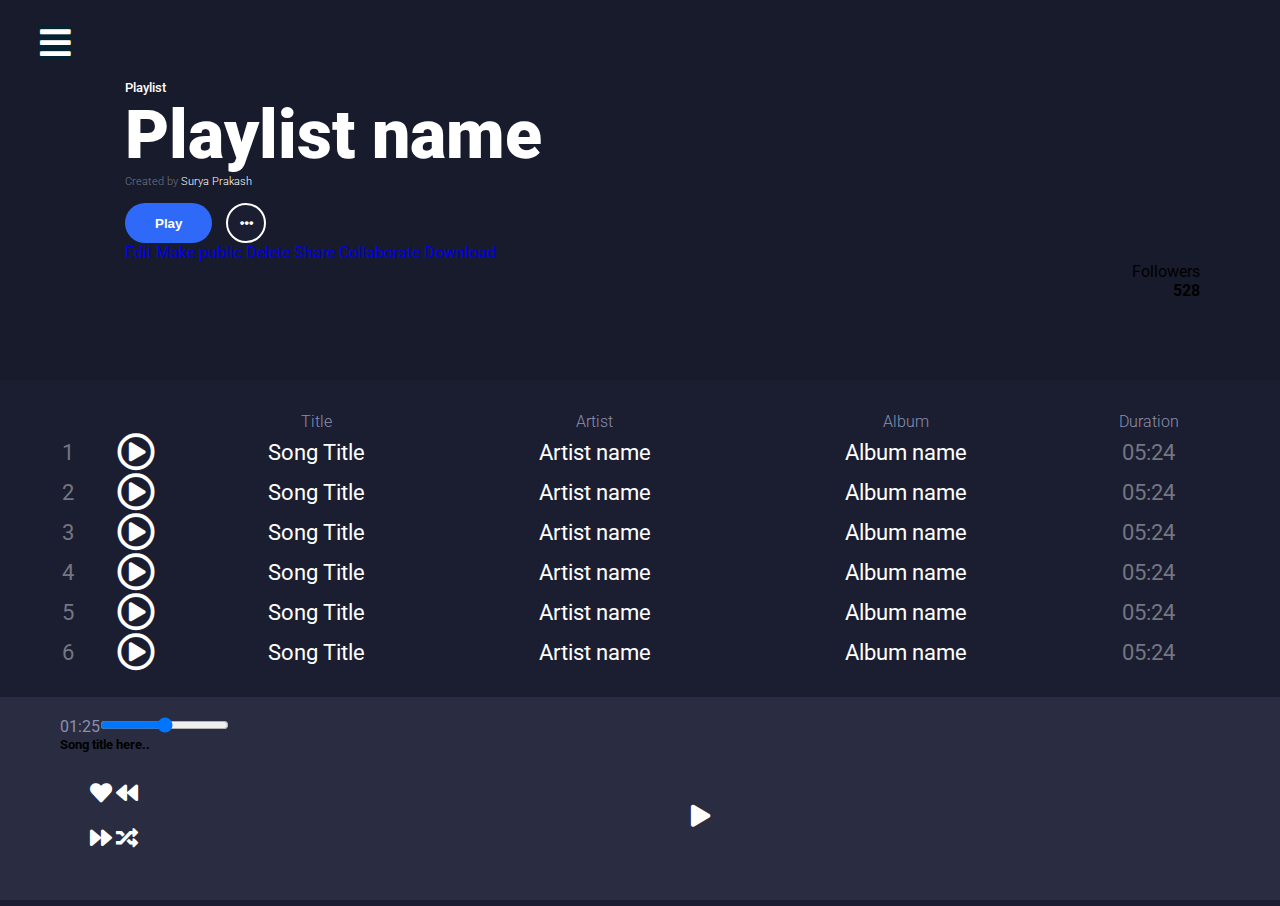
<file: playlist.html>
<!DOCTYPE html>
<!-- Created By CodingNepal -->
<html lang="en" dir="ltr">

<head>
    <meta charset="utf-8">
    <title>Playlist name</title>
    <meta name="viewport" content="width=device-width, initial-scale=1.0">
    <link rel="stylesheet" href="assets/css/style.css">
    <link rel="stylesheet" href="https://cdnjs.cloudflare.com/ajax/libs/font-awesome/5.15.3/css/all.min.css" />
    <link rel="stylesheet" href="https://cdn.jsdelivr.net/npm/bootstrap@4.6.0/dist/css/bootstrap.min.css" integrity="sha384-B0vP5xmATw1+K9KRQjQERJvTumQW0nPEzvF6L/Z6nronJ3oUOFUFpCjEUQouq2+l" crossorigin="anonymous">
</head>

<body class="main-bg">
    <input type="checkbox" id="check">
    <label id="menu-label" for="check">
        <i class="fas fa-bars" id="btn"></i>
        <i class="fas fa-times" id="cancel"></i>
    </label>
    <div class="sidebar">
        <header>Podcast</header>
        <ul>
            <li><a href="index.html"><i class="fas fa-home"></i>Home</a></li>
            <li><a href="playlist.html"><i class="fas fa-stream"></i>Playlists</a></li>
            <li><a href="#"><i class="fas fa-heart"></i>Saved Podcasts</a></li>
            <li><a href="#"><i class="fas fa-cog"></i>Settings</a></li>
            <li><a href="#"><i class="fas fa-user-alt"></i>Profile</a></li>
        </ul>
    </div>
    <section class="main-content">
        <div class="artist-selected">
            <h5 class="a-title">Playlist</h5>
            <h1 class="a-name">Playlist name</h1>
            <h6 class="a-subtitle">Created by <span>Surya Prakash</span></h6>
            <div class="row">
                <div class="col-md-6">
                    <button class="bt-solid">Play</button>
                    <button class="bt-outline-circle" data-toggle="dropdown" aria-haspopup="true" aria-expanded="false"><i class="fas fa-ellipsis-h"></i></button>

                    <div class="dropdown-menu">
                        <!-- Dropdown menu links -->
                        <a class="dropdown-item" href="#">Edit</a>
                        <a class="dropdown-item" href="#">Make public</a>
                        <a class="dropdown-item" href="#">Delete</a>
                        <a class="dropdown-item" href="#">Share</a>
                        <a class="dropdown-item" href="#">Collaborate</a>
                        <a class="dropdown-item" href="#">Download</a>
                    </div>
                </div>
                <div class="a-stats col-md-6">
                    <p class="text-muted mb-1">Followers</p>
                    <p class="text-muted" style="font-weight: bold">528</p>
                </div>
            </div>
        </div>
        <section class="music-row">
            <table class="table ml-table">
                <thead>
                    <th></th>
                    <th></th>
                    <th>Title</th>
                    <th>Artist</th>
                    <th>Album</th>
                    <th>Duration</th>
                </thead>
                <tbody>
                    <tr>
                        <td><span>1</span></td>
                        <td><button class="btn-tr"><i class="far fa-play-circle" style="font-size: 38px;"></i></button></td>
                        <td>Song Title</td>
                        <td>Artist name</td>
                        <td>Album name</td>
                        <td><span>05:24</span></td>
                    </tr>
                    <tr>
                        <td><span>2</span></td>
                        <td><button class="btn-tr"><i class="far fa-play-circle" style="font-size: 38px;"></i></button></td>
                        <td>Song Title</td>
                        <td>Artist name</td>
                        <td>Album name</td>
                        <td><span>05:24</span></td>
                    </tr>
                    <tr>
                        <td><span>3</span></td>
                        <td><button class="btn-tr"><i class="far fa-play-circle" style="font-size: 38px;"></i></button></td>
                        <td>Song Title</td>
                        <td>Artist name</td>
                        <td>Album name</td>
                        <td><span>05:24</span></td>
                    </tr>
                    <tr>
                        <td><span>4</span></td>
                        <td><button class="btn-tr"><i class="far fa-play-circle" style="font-size: 38px;"></i></button></td>
                        <td>Song Title</td>
                        <td>Artist name</td>
                        <td>Album name</td>
                        <td><span>05:24</span></td>
                    </tr>
                    <tr>
                        <td><span>5</span></td>
                        <td><button class="btn-tr"><i class="far fa-play-circle" style="font-size: 38px;"></i></button></td>
                        <td>Song Title</td>
                        <td>Artist name</td>
                        <td>Album name</td>
                        <td><span>05:24</span></td>
                    </tr>
                    <tr>
                        <td><span>6</span></td>
                        <td><button class="btn-tr"><i class="far fa-play-circle" style="font-size: 38px;"></i></button></td>
                        <td>Song Title</td>
                        <td>Artist name</td>
                        <td>Album name</td>
                        <td><span>05:24</span></td>
                    </tr>
                </tbody>
            </table>
        </section>
        <section class="floating-player">
            <form action="">
                <div class="row">
                    <div class="col-lg-6">
                        <div class="form-group mb-0 mt-2">
                            <div class="music-duration">
                                <div class="current-dur">
                                    01:25
                                </div>
                                <div class="max-dur">
                                    03:15
                                </div>
                            </div>
                            <input type="range" class="form-control-range" id="formControlRange">
                            <h5 class="text-white mt-1">Song title here..</h5>
                        </div>
                    </div>
                    <div class="col-lg-6">
                        <div class="music-buttons d-flex justify-content-around align-items-center">
                            <a href="#" data-toggle="tooltip" data-placement="bottom" title="Add to playlist"><i class="fas fa-heart"></i></a>
                            <a href="#" data-toggle="tooltip" data-placement="bottom" title="Previous Song"><i class="fas fa-backward"></i></a>
                            <a href="#" class="grad1 btn-round"><i class="fas fa-play"></i></a>
                            <a href="#" data-toggle="tooltip" data-placement="bottom" title="Next Song"><i class="fas fa-forward"></i></a>
                            <a href="#" data-toggle="tooltip" data-placement="bottom" title="Shuffle titles"><i class="fas fa-random"></i></a>
                        </div>
                    </div>
                </div>
            </form>
        </section>
    </section>
</body>
<script src="https://code.jquery.com/jquery-3.5.1.slim.min.js" integrity="sha384-DfXdz2htPH0lsSSs5nCTpuj/zy4C+OGpamoFVy38MVBnE+IbbVYUew+OrCXaRkfj" crossorigin="anonymous"></script>
<script src="https://cdn.jsdelivr.net/npm/bootstrap@4.6.0/dist/js/bootstrap.bundle.min.js" integrity="sha384-Piv4xVNRyMGpqkS2by6br4gNJ7DXjqk09RmUpJ8jgGtD7zP9yug3goQfGII0yAns" crossorigin="anonymous"></script>

<!-- <script src="assets/js/main.js"></script> -->

</html>
</file>
<file: assets/css/style.css>
@import url('https://fonts.googleapis.com/css2?family=Roboto:ital,wght@0,100;0,300;0,400;0,500;0,700;0,900;1,100;1,300;1,400;1,500;1,700;1,900&display=swap');

* {
    padding: 0;
    margin: 0;
    list-style: none;
    text-decoration: none;
}

body {
    font-family: 'Roboto', sans-serif;
}

.main-bg {
    background-color: #1B1E31;
}

a {
    text-decoration: none !important;
}

.btn-tr {
    background-color: transparent;
    color: #FFFFFF;
    margin: 0;
    border: 0;
}

/*----------------------SCROLLBAR---------------------------------*/
/* width */
::-webkit-scrollbar {
    width: 3px;
    height: 5px;
}

/* Track */
::-webkit-scrollbar-track {
    background: #1B1E31;
}

/* Handle */
::-webkit-scrollbar-thumb {
    background: #222D46;
    border-radius: 15px;
}

/* Handle on hover */
::-webkit-scrollbar-thumb:hover {
    background: #1E273E;
}



.main-content .music-selected {
    /*    height: 500px;*/
    padding: 80px;
    background-color: #181B2C;
}

.music-thumb img {
    max-width: 300px;
    max-height: 300px;
    border-radius: 20px;
}

.music-details {
    height: 100%;
    color: #FFFFFF;
    display: grid;
    align-content: center;
    /*    justify-content: center;*/
}

.music-details .m-title {
    font-family: 'Roboto', sans-serif;
    font-weight: 700;
}

.music-details .m-author {
    font-family: 'Roboto', sans-serif;
    font-weight: 400;
}

.music-player {
    height: 100%;
    color: #FFFFFF;
    display: grid;
    align-content: center;
}

.music-duration {
    color: #8B90AE;
}

.music-duration .current-dur {
    display: inline;
    float: left;
}

.music-duration .max-dur {
    display: inline;
    float: right;
}

.music-buttons {
    padding: 30px;
}

.music-buttons i {
    color: #FFFFFF;
    font-size: 22px;
    transition: .5s;
}

.music-buttons i:hover {
    transform: scale(1.2);
}

.music-buttons i:hover {
    text-decoration: none;
    border: none;
}

.grad1 {
    background: linear-gradient(209.9deg, #FF007A 8.82%, #FF5C00 93.31%);
    box-shadow: 4px -4px 15px rgba(255, 92, 0, 0.33);
}

.grad1:hover {
    box-shadow: 0px -0px 25px rgba(255, 92, 0, 0.53);
}

.btn-round {
    position: relative;
    border-radius: 25px;
    height: 50px;
    width: 50px;
    text-decoration: none;
}

.btn-round i {
    display: grid;
    align-content: center;
    justify-content: center;
    height: 100%;
    width: 100%;
}

@media(max-width:768px) {
    .music-details {
        text-align: center;
    }

    .music-thumb img {
        max-width: 150px;
        border-radius: 10px;
    }

    .main-content .music-selected {
        padding: 80px 80px 0px 80px;
    }

    #check:checked ~ section {
        margin-left: 0px;
    }
    .music-buttons {
        padding: 10px;
    }
    
    .music-buttons i {
        font-size: 16px;
    }
}

@media(max-width:1200px) {
    .music-thumb img {
        max-width: 200px;
        max-height: 200px;
        border-radius: 20px;
    }
}










/*Songs Lists*/
.music-row {
    margin: 30px 50px;
}

.music-row .ml-title {
    color: #FFFFFF;
}

.music-row .ml-subtitle {
    color: #8B90AE;
}

hr.w-color {
    border-top: 1px solid rgba(255, 255, 255, 0.28);
}

.card-container {
    overflow-x: auto;
}

/*.card-container::-webkit-scrollbar {    display: none;}*/
.music-card {
    max-width: 200px;
    min-width: 200px;
    margin: 10px 30px;
    cursor: pointer;
}

.music-card:focus {
    transform: scale(0.8);
}

.music-card img {
    border-radius: 10px;
}

.music-card:hover img {
    filter: drop-shadow(9px 10px 23px rgba(0, 0, 0, 0.35));
}

.music-card .s-name {
    padding-top: 15px;
    color: #FFFFFF;
    font-family: 'Roboto', sans-serif;
    font-weight: 500;
    font-size: 16px;
}

.music-card .s-name:hover {
    font-weight: bold;
}

.music-card .s-artist {
    color: #FFFFFF;
    font-family: 'Roboto', sans-serif;
    font-weight: 400;
    font-style: italic;
    font-size: 12px;
}

@media(max-width:768px) {
    .music-row {
        margin: 20px 10px;
    }

    .music-card {
        max-width: 150px;
        min-width: 150px;
        margin: 10px 30px;
        cursor: pointer;
    }
}


/*----------------ARTIST PAGE---------------------*/
/*head section*/
.artist-selected {
    padding: 80px 80px 80px 125px;
    font-family: 'Roboto', sans-serif;
    background-color: #181B2C;
}

.artist-selected .a-title {
    color: #FFFFFF;
    font-family: 'Roboto', sans-serif;
    font-weight: 500;
}

.artist-selected .a-name {
    color: #FFFFFF;
    font-family: 'Roboto', sans-serif;
    font-weight: 900;
    font-size: 68px;
}

.bt-solid {
    margin-right: 10px;
    color: #FFFFFF;
    background-color: #2F69F8;
    padding: 3px 30px;
    border-radius: 25px;
    border: none;
    height: 40px;
    font-weight: bold;
}

.bt-solid:hover {
    background-color: #4177FD;
    transform: scale(1.1);
}

.bt-outline {
    margin-right: 10px;
    color: #FFFFFF;
    background-color: #1B1E31;
    padding: 3px 30px;
    border-radius: 25px;
    border: 1px solid #FFFFFF;
    height: 40px;
    font-weight: bold;
}

.bt-outline:hover {
    transform: scale(1.1);
    box-shadow: 0px 0px 22px rgba(0, 0, 0, 0.19);
    border: 2px solid #FFFFFF;
}

.bt-outline-circle {
    margin-right: 10px;
    color: #FFFFFF;
    background-color: #1B1E31;
    padding: 5px;
    border-radius: 25px;
    border: 2px solid #FFFFFF;
    height: 40px;
    width: 40px;
    font-weight: bold;
}

.a-stats {
    text-align: right;
}
table{
    width:100% !important;
}

.ml-table td {
    color: #FFFFFF;
    font-family: 'Roboto', sans-serif;
    font-size: 22px;
    text-align: center;
    vertical-align: middle !important;
}

.ml-table td span {
    color: #747682;
    font-family: 'Roboto', sans-serif;
}

.ml-table img {
    width: 65px;
    height: 65px;
    border-radius: 8px;
}

.ml-table tbody tr td {
    border: none !important;
}

.ml-table tbody tr {
    border-bottom: 0.3px solid rgba(255, 255, 255, 0.19);
}

.ml-table-2 td {
    color: #FFFFFF;
    font-family: 'Roboto', sans-serif;
    font-size: 22px;
    /*    text-align: center;*/
    font-weight: 300;
    vertical-align: middle !important;
}

.ml-table-2 img {
    width: 65px;
    height: 65px;
    border-radius: 50%;
    margin-right: 15px;
}

.ml-table-2 tbody tr td {
    border: none !important;
}

@media(max-width:768px) {
    .a-stats {
        text-align: center !important;
        padding-top: 15px;
    }

    .artist-selected .a-name {
        font-size: 38px;
    }

    .ml-table td {
        font-size: 18px;
    }
    .artist-selected{
        padding: 100px 10px 10px 60px;
    }
}



/*-----------------------------PLAYLIST-----------------------*/
.artist-selected .a-subtitle {
    color: #747682;
    font-family: 'Roboto', sans-serif;
    font-weight: 300;
    margin-bottom: 15px;
}

.artist-selected .a-subtitle span {
    color: #FFFFFF;
    font-family: 'Roboto', sans-serif;
    font-weight: 300;
    cursor: pointer;
}

.artist-selected .a-subtitle span:hover {
    border-bottom: 1px solid #FFFFFF;
}

.ml-table thead th {
    border: none !important;
    border-bottom: 0.3px solid rgba(255, 255, 255, 0.19);
    color: #8B90AE;
    font-family: 'Roboto', sans-serif;
    font-weight: 300;
    text-align: center;
}



/* -----------------------------FLOATING PLAYER----------------------- */
.floating-player{
    position: sticky;
    bottom: 0;
    width: 100%;
    left: 0;
    background-color: #2A2D41;
    padding: 20px 60px;
}
@media(max-width:768px) {
    .floating-player{
        padding: 20px 20px;
    }
}



/*-------------------------NAVBAR------------------------------------*/

.sidebar {
    position: fixed;
    left: -250px;
    width: 250px;
    height: 100%;
    background: #121421;
    transition: all .5s ease;
    z-index: 999;
}

.sidebar header {
    font-size: 22px;
    color: white;
    line-height: 70px;
    text-align: center;
    background: #2F69F8;
    user-select: none;
}

.sidebar ul a {
    display: block;
    height: 100%;
    width: 100%;
    line-height: 65px;
    font-size: 20px;
    color: white;
    padding-left: 40px;
    box-sizing: border-box;
    /*  border-bottom: 1px solid black;*/
    /*  border-top: 1px solid rgba(255,255,255,.1);*/
    transition: .4s;
}

ul li:hover a {
    padding-left: 50px;
}

.sidebar ul a i {
    margin-right: 16px;
}

#check {
    display: none;
}

#menu-label {
    display: inline;
}

label #btn,
label #cancel {
    position: absolute;
    background: #042331;
    border-radius: 3px;
    cursor: pointer;
}

label #btn {
    left: 40px;
    top: 25px;
    font-size: 35px;
    color: white;
    padding: 6paZZZZZx 12px;
    transition: all .5s;
}

label #cancel {
    z-index: 1111;
    left: -195px;
    top: 17px;
    font-size: 30px;
    color: #FFFFFF;
    padding: 4px 9px;
    transition: all .5s ease;
}

#check:checked ~ .sidebar {
    left: 0;
}

#check:checked ~ label #btn {
    left: 250px;
    opacity: 0;
    pointer-events: none;
}

#check:checked ~ label #cancel {
    left: 195px;
}

#check:checked ~ section {
    margin-left: 250px;
}

.main-content {
    /*
  background: url(https://assets.materialup.com/uploads/2e9e0bed-e7c4-48cf-b19e-26950f20cd26/attachment.jpg) no-repeat;
  background-position: center;
  background-size: cover;
*/
    background-color: #1B1E31;
    /*  height: 100%;*/
    transition: all .5s;
}



.searchbar{
    background-color: #1B1E31 !important;
    border-bottom: 1px solid rgba(255, 255, 255, 0.28) !important;
    border-top: none !important;
    border-left: none !important;
    border-right: none !important;
    color: rgba(255, 255, 255, 0.45) !important;
    font-family: 'Roboto', sans-serif !important;
    font-weight: 300 !important;
    max-width: 500px;
}
.btn-search{
    background-color: transparent;
    padding:5px 10px;
    border: none;
    color: #FFFFFF;
    font-size: large;
}
</file>
